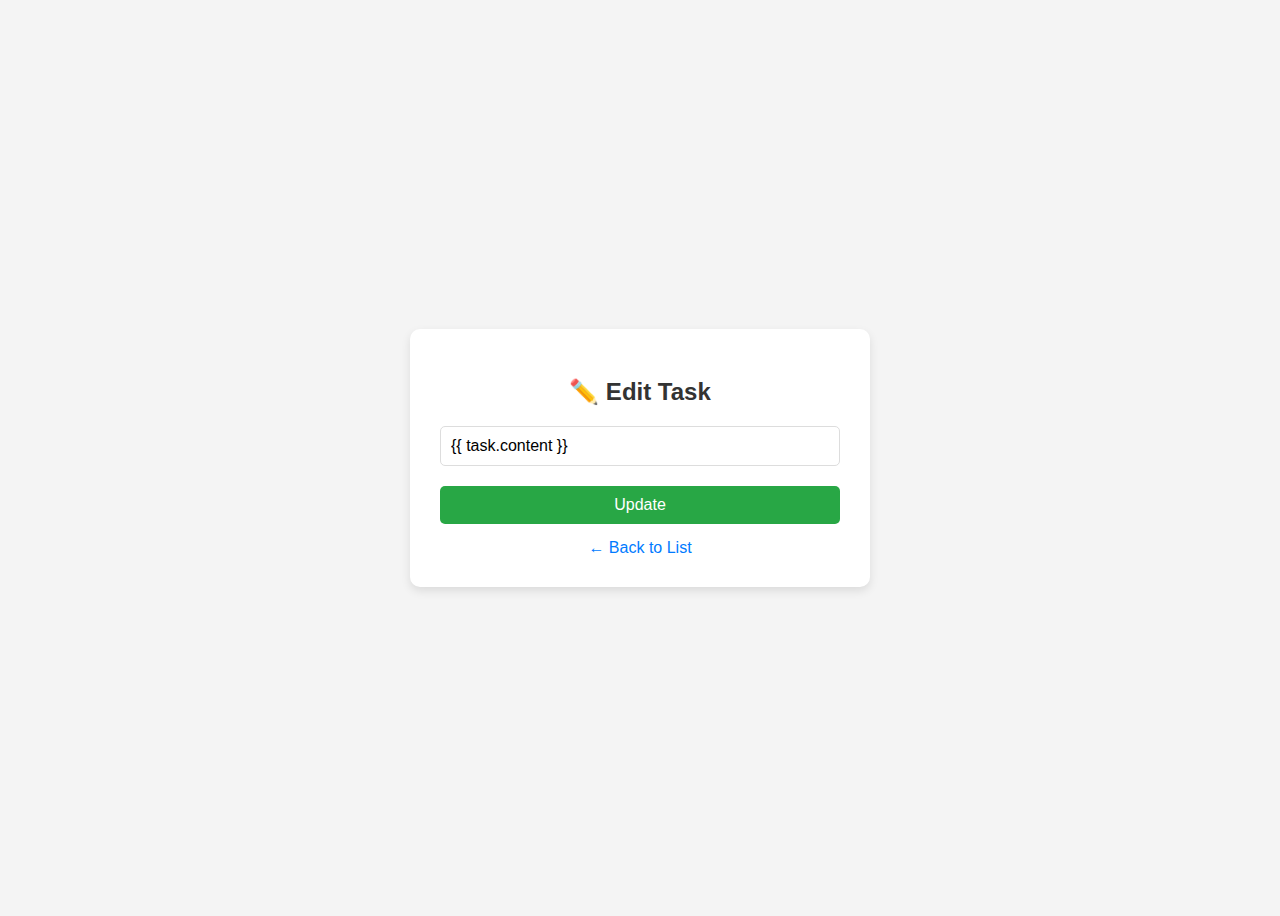
<file: templates/update.html>
<!DOCTYPE html>
<html lang="en">
<head>
  <meta charset="UTF-8">
  <title>Edit Task</title>
  <style>
    body {
      font-family: Arial, sans-serif;
      background: #f4f4f4;
      display: flex;
      justify-content: center;
      align-items: center;
      height: 100vh;
    }

    .update-box {
      background: white;
      padding: 30px;
      border-radius: 10px;
      box-shadow: 0 4px 10px rgba(0,0,0,0.1);
      width: 400px;
    }

    h2 {
      text-align: center;
      margin-bottom: 20px;
      color: #333;
    }

    form {
      display: flex;
      flex-direction: column;
    }

    input[type="text"] {
      padding: 10px;
      font-size: 16px;
      border: 1px solid #ddd;
      border-radius: 5px;
      margin-bottom: 20px;
    }

    button {
      padding: 10px;
      font-size: 16px;
      background-color: #28a745;
      border: none;
      color: white;
      border-radius: 5px;
      cursor: pointer;
    }

    button:hover {
      background-color: #218838;
    }

    a.back {
      display: block;
      text-align: center;
      margin-top: 15px;
      color: #007bff;
      text-decoration: none;
    }

    a.back:hover {
      text-decoration: underline;
    }
  </style>
</head>
<body>
  <div class="update-box">
    <h2>✏️ Edit Task</h2>
    <form method="POST">
      <input type="text" name="content" value="{{ task.content }}" required />
      <button type="submit">Update</button>
    </form>
    <a class="back" href="/">← Back to List</a>
  </div>
</body>
</html>
</file>
